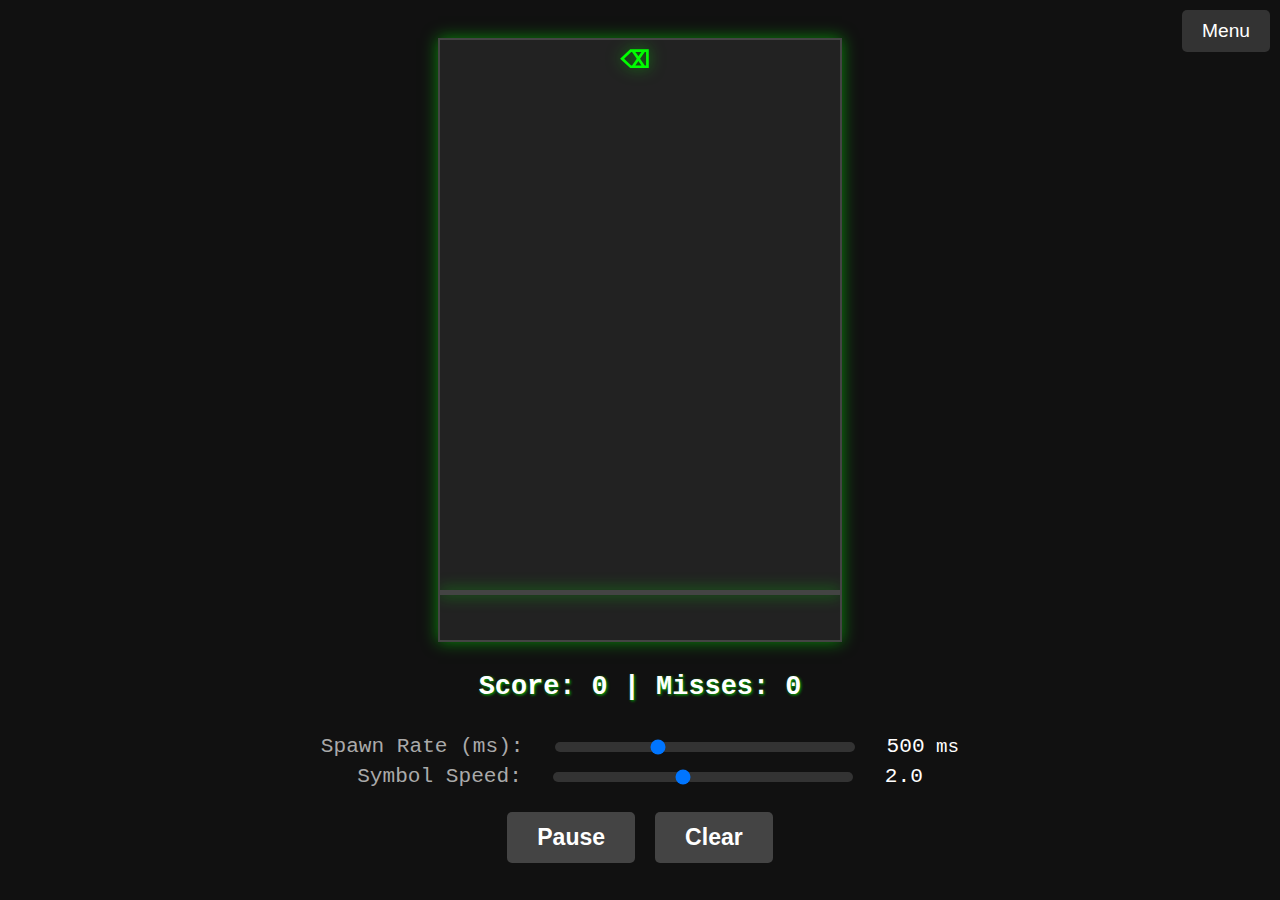
<file: index.html>
<!DOCTYPE html>
<html lang="en">
<head>
  <meta charset="UTF-8">


  <meta name="viewport" content="width=device-width, initial-scale=1.0">
  <meta name="description" content="Practice hotkeys and symbols like arrow keys or enter/space in this rhythm trainer game.">


    <!-- Favicon for browser tabs -->
  <link rel="icon" href="favicon.ico" type="image/x-icon">



  <title>Hotkey Hero</title>

  <script async src="https://pagead2.googlesyndication.com/pagead/js/adsbygoogle.js?client=ca-pub-6798371985256513"
     crossorigin="anonymous"></script>

  <link rel="stylesheet" href="style.css">
</head>
<body>
  <button id="menuButton">Menu</button>
  <div id="menuPanel">
    <h3>Enable/Disable Symbols</h3>
    <div id="symbolMenu"></div>
  </div>

  <canvas id="gameCanvas" width="400" height="600"></canvas>
  <div id="score">Score: 0 | Misses: 0</div>

  <div class="controls">
    <div>
      <span class="slider-label">Spawn Rate (ms):</span>
      <input type="range" id="spawnRateSlider" class="slider" min="50" max="1400" value="500" step="50">
      <span id="spawnRateValue" class="slider-value">500</span> ms
    </div>
    <div>
      <span class="slider-label">Symbol Speed:</span>
      <input type="range" id="symbolSpeedSlider" class="slider" min="0.5" max="4.0" value="2.0" step="0.1">
      <span id="symbolSpeedValue" class="slider-value">2.0</span>
    </div>
  </div>

  <div class="button-container">
    <button id="pauseButton">Pause</button>
    <button id="clearButton">Clear</button>
  </div>

  <script src="app.js"></script>
</body>
</html>
</file>
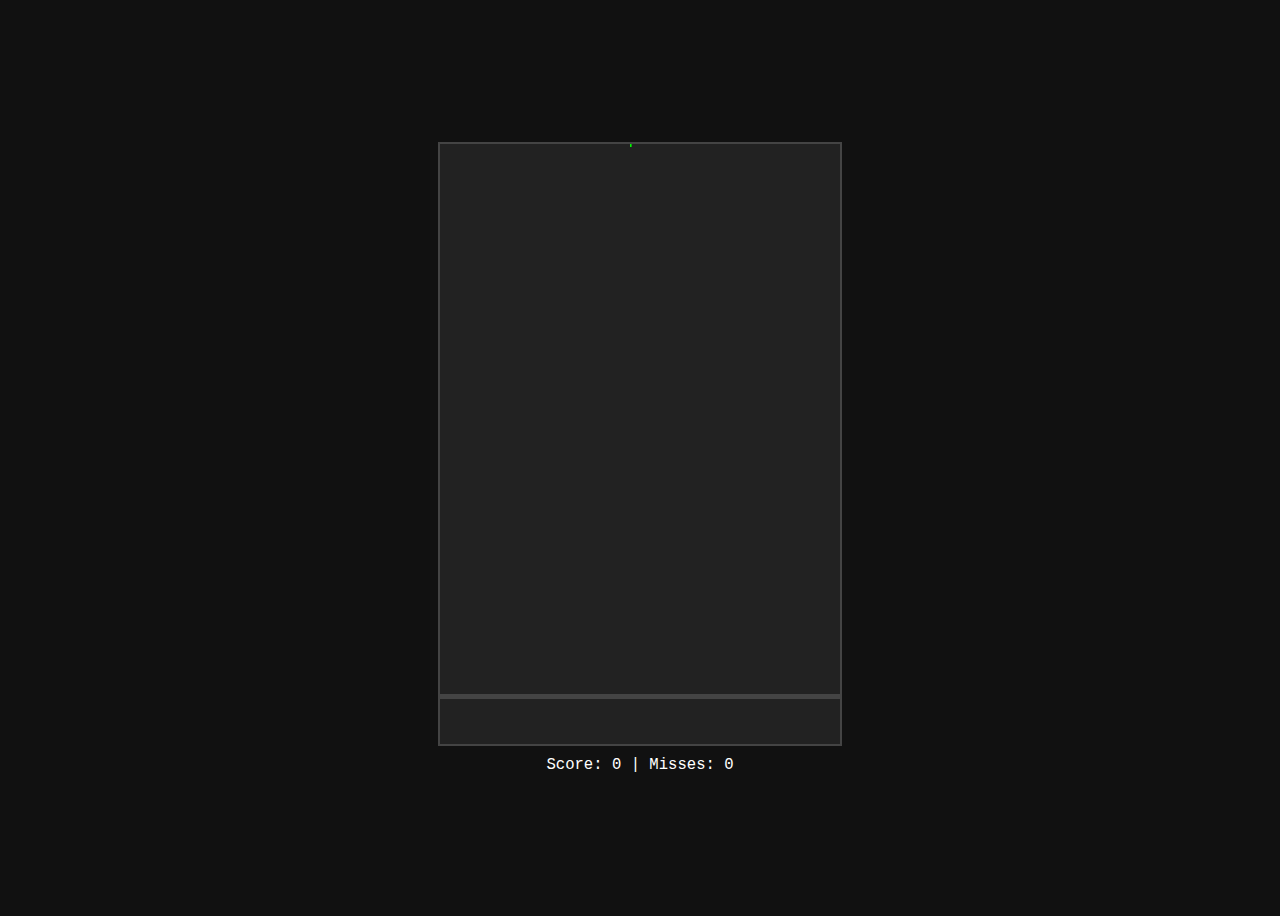
<file: game.html>
<!DOCTYPE html>
<html lang="en">
<head>
  <meta charset="UTF-8">
  <title>Key Hero Trainer</title>
  <style>
    body {
      background: #111;
      color: #fff;
      font-family: monospace;
      display: flex;
      flex-direction: column;
      align-items: center;
      justify-content: center;
      height: 100vh;
      overflow: hidden;
    }
    canvas {
      border: 2px solid #444;
      background: #222;
    }
    #score {
      margin-top: 10px;
      font-size: 1.2em;
    }
  </style>
</head>
<body>
<canvas id="gameCanvas" width="400" height="600"></canvas>
<div id="score">Score: 0 | Misses: 0</div>

<script>
const canvas = document.getElementById('gameCanvas');
const ctx = canvas.getContext('2d');
const laneKeys = ['←', '↑', '↓', '→', '⏎', '⌫'];
const keyMap = {
  'ArrowLeft': '←',
  'ArrowUp': '↑',
  'ArrowDown': '↓',
  'ArrowRight': '→',
  'Enter': '⏎',
  'Backspace': '⌫'
};

let notes = [];
let score = 0;
let misses = 0;
let lastSpawnTime = 0;
const spawnInterval = 666; // milliseconds between spawns
const laneX = 180; // Single central lane

function spawnNote() {
  const symbol = laneKeys[Math.floor(Math.random() * laneKeys.length)];
  notes.push({ symbol, y: 0 });
}

function drawNotes() {
  ctx.clearRect(0, 0, canvas.width, canvas.height);

  // Draw hit zone
  ctx.fillStyle = '#444';
  ctx.fillRect(0, 550, 400, 5);

  for (let note of notes) {
    ctx.fillStyle = '#0f0';
    ctx.font = '36px monospace';
    ctx.fillText(note.symbol, laneX, note.y);
    note.y += 1.2;
  }
}

function updateScore() {
  document.getElementById('score').innerText = `Score: ${score} | Misses: ${misses}`;
}

function gameLoop(timestamp) {
  drawNotes();

  // Remove missed notes
  notes = notes.filter(note => {
    if (note.y > 580) {
      misses++;
      updateScore();
      return false;
    }
    return true;
  });

  if (timestamp - lastSpawnTime > spawnInterval) {
    spawnNote();
    lastSpawnTime = timestamp;
  }

  requestAnimationFrame(gameLoop);
}

requestAnimationFrame(gameLoop);

window.addEventListener('keydown', (e) => {
  const key = e.key;
  const symbol = keyMap[key];
  if (!symbol || notes.length === 0) return;

  for (let i = 0; i < notes.length; i++) {
    const note = notes[i];
    if (note.symbol === symbol && note.y >= 540 && note.y <= 570) {
      notes.splice(i, 1);
      score++;
      updateScore();

      // Visual feedback
      ctx.fillStyle = '#0f0';
      ctx.fillRect(laneX - 5, 545, 30, 10);
      break;
    }
  }
});
</script>
</body>
</html>
</file>
<file: style.css>
body {
   background: #111;
   color: #fff;
   font-family: 'Consolas Regular', 'Courier New', monospace;
   display: flex;
   flex-direction: column;
   align-items: center;
   justify-content: center;
   height: 100vh;
   margin: 0;
   overflow: hidden;
   font-size: 1.2em;
   }

canvas {
   border: 2px solid #444;
   background: #222;
   box-shadow: 0 0 15px rgba(0, 255, 0, 0.5);
   margin-bottom: 20px;
   }

#score {
   margin-top: 10px;
   font-size: 1.4em;
   font-weight: bold;
   text-shadow: 1px 1px 3px rgba(0, 255, 0, 0.7);
   }

.controls {
   margin-top: 30px;
   text-align: center;
   }

.slider-label {
   font-size: 1.1em;
   margin-right: 10px;
   color: #aaa;
   }

.slider {
   margin: 10px;
   width: 300px;
   height: 10px;
   background-color: #333;
   border-radius: 5px;
   -webkit-appearance: none;
   appearance: none;
   transition: background-color 0.3s;
   }

.slider:focus {
   background-color: #444;
   }

.slider::-webkit-slider-thumb,
.slider::-moz-range-thumb {
   width: 20px;
   height: 20px;
   background-color: #0f0;
   border-radius: 50%;
   cursor: pointer;
   }

.slider-value {
   font-size: 1.1em;
   color: #fff;
   margin-left: 10px;
   }

.button-container {
   display: flex;
   justify-content: center;
   gap: 20px;
   margin-top: 20px;
   }

#pauseButton, #clearButton {
   padding: 12px 30px;
   background-color: #444;
   border: none;
   color: #fff;
   font-size: 1.2em;
   font-weight: bold;
   cursor: pointer;
   border-radius: 5px;
   transition: background-color 0.3s;
   }

#pauseButton:hover, #clearButton:hover {
   background-color: #666;
   }

#pauseButton:active, #clearButton:active {
   background-color: #888;
   }

#menuButton {
   position: absolute;
   top: 10px;
   right: 10px;
   background-color: #333;
   color: white;
   padding: 10px 20px;
   border: none;
   cursor: pointer;
   font-size: 1em;
   border-radius: 5px;
   }

#menuPanel {
   position: absolute;
   top: 50px;
   right: 10px;
   background-color: #222;
   padding: 15px;
   border: 2px solid #555;
   border-radius: 5px;
   display: none;
   max-height: 80vh;
   overflow-y: auto;
   }

.symbol-button {
   background-color: #0f0;
   color: #000;
   margin: 5px;
   padding: 10px;
   border: none;
   border-radius: 5px;
   cursor: pointer;
   font-size: 1em;
   font-weight: bold;
   }

.symbol-button.inactive {
   background-color: #444;
   color: #aaa;
   }
</file>
